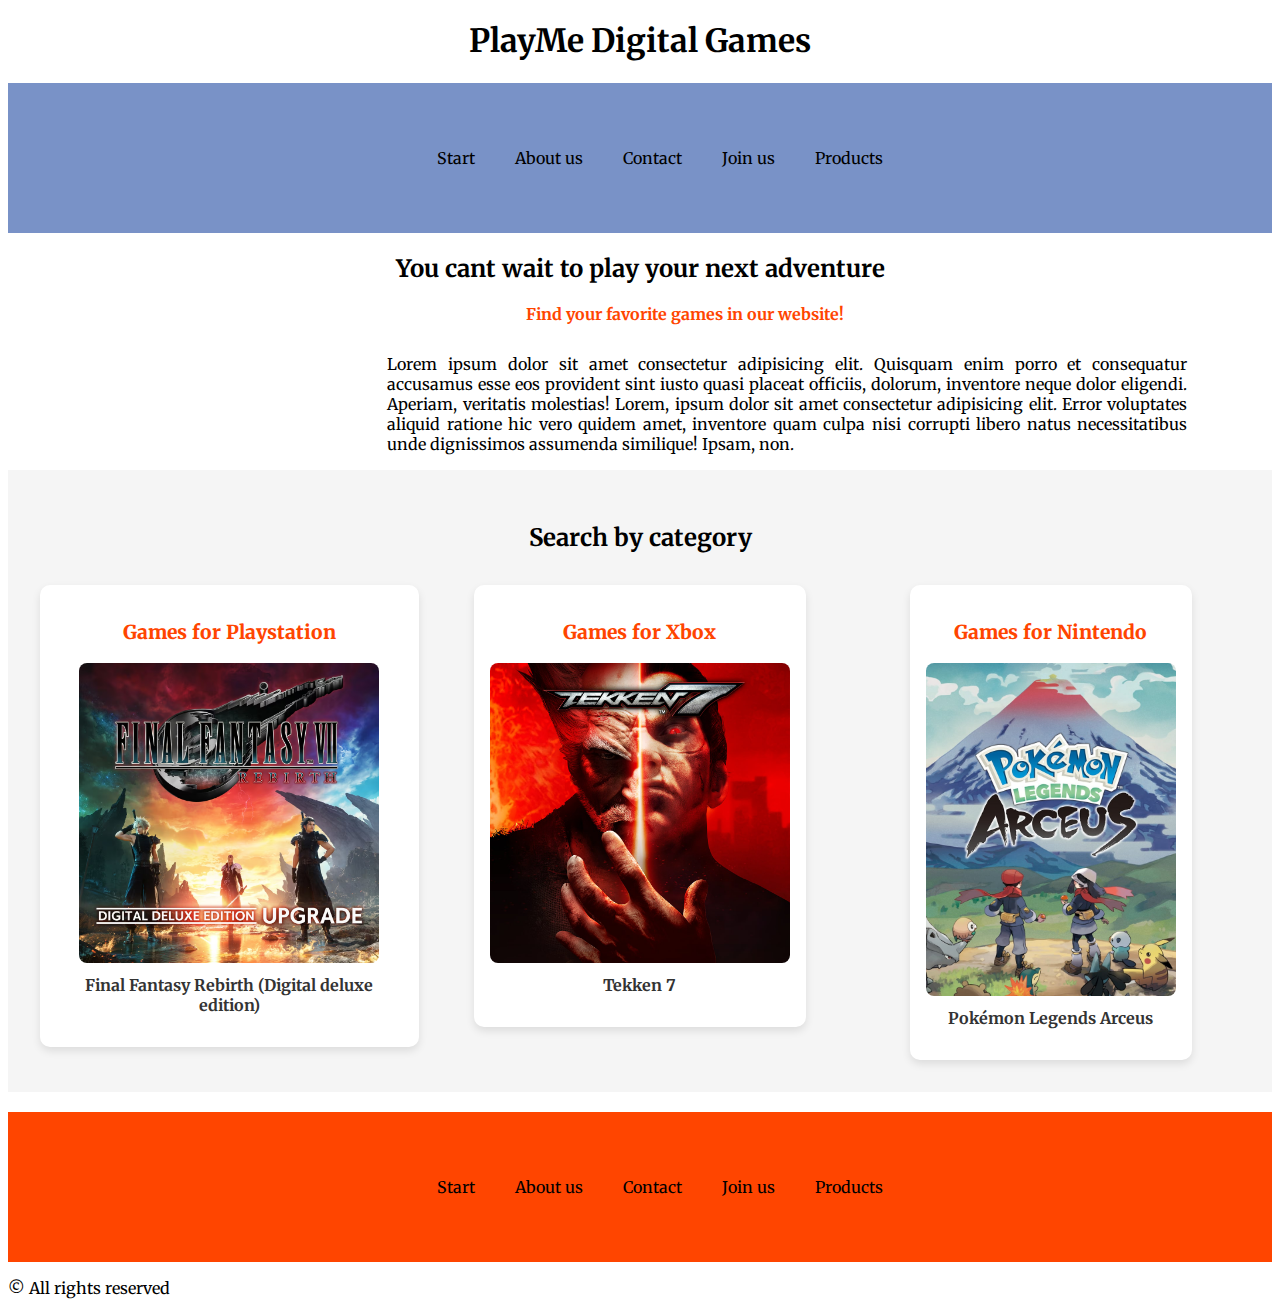
<file: index.html>
<!DOCTYPE html>
<html lang="es">
<head>
    <meta charset="UTF-8">
    <meta name="viewport" content="width=device-width, initial-scale=1.0">
    <title>PlayMe Digital Games</title>

    <link rel="stylesheet" href="./style/style.css">

    <link rel="preconnect" href="https://fonts.googleapis.com">
    <link rel="preconnect" href="https://fonts.gstatic.com" crossorigin>
    <link href="https://fonts.googleapis.com/css2?family=Merriweather:ital,wght@0,300;0,400;0,700;0,900;1,300;1,400;1,700;1,900&display=swap"
        rel="stylesheet">

</head>

<body>
    <!--Flex container-->
    <header>
        <h1>PlayMe Digital Games</h1>
        
        <!-- Flex item -->
        <nav>
            <ul>
                <li><a href="#">Start</a></li>
                <li><a href="./pages/aboutus.html">About us</a></li>
                <li><a href="./pages/contact.html">Contact</a></li>
                <li><a href="./pages/joinus.html">Join us</a></li>
                <li><a href="./pages/products.html">Products</a></li>

            </ul>
        </nav>
    </header>

    <!-- Principal content -->
    <main>
        <section>
        
            <h2>You cant wait to play your next adventure</h2>
            <p class="findyour">Find your favorite games in our website!</p>

            <p class="description">Lorem ipsum dolor sit amet consectetur adipisicing elit.
                Quisquam enim porro et consequatur accusamus esse eos
                provident sint iusto quasi placeat officiis, dolorum, inventore
                neque dolor eligendi. Aperiam, veritatis molestias!
                Lorem, ipsum dolor sit amet consectetur adipisicing elit.
                Error voluptates aliquid ratione hic vero quidem amet, inventore quam culpa nisi corrupti libero natus
                necessitatibus unde dignissimos assumenda similique! Ipsam, non.
            </p>

        </section>
        <section style="padding: 2rem; background-color: #f5f5f5;">
  <h2 style="text-align: center; margin-bottom: 2rem;">Search by category</h2>

  <div class="games-grid">
    <article>
      <h3 style="color: orangered;">Games for Playstation</h3>
      <img src="./imagenes/ffrebirth.png" alt="Final Fantasy Rebirth" width="300px">
      <p>Final Fantasy Rebirth (Digital deluxe edition)</p>
    </article>

    <article>
      <h3 style="color: orangered;">Games for Xbox</h3>
      <img src="./imagenes/tekken.png" alt="Tekken 7" width="300px">
      <p>Tekken 7</p>
    </article>

    <article>
      <h3 style="color: orangered;">Games for Nintendo</h3>
      <img src="./imagenes/pokemon.png" alt="Pokemon Legends Arceus" width="250px">
      <p>Pokémon Legends Arceus</p>
    </article>
  </div>
</section>

<style>
  .games-grid {
    display: grid;
    grid-template-columns: repeat(auto-fit, minmax(280px, 1fr));
    gap: 2rem;
    justify-items: center;
    align-items: start;
  }

  .games-grid article {
    background-color: white;
    padding: 1rem;
    border-radius: 10px;
    box-shadow: 0 4px 8px rgba(0,0,0,0.1);
    text-align: center;
    transition: transform 0.2s;
  }

  .games-grid article:hover {
    transform: translateY(-5px);
  }

  .games-grid img {
    max-width: 100%;
    height: auto;
    border-radius: 8px;
  }

  .games-grid p {
    margin-top: 0.5rem;
    font-weight: bold;
    color: #333;
  }
</style>

    </main> <br>

    <nav class="down">
        <ul>
            <li><a href="#">Start</a></li>
            <li><a href="./pages/aboutus.html">About us</a></li>
            <li><a href="./pages/contact.html">Contact</a></li>
            <li><a href="./pages/joinus.html">Join us</a></li>
            <li><a href="./pages/products.html">Products</a></li>

        </ul>
    </nav>

    <footer>
        <p>© All rights reserved</p>
    </footer>

</body>
</html>
</file>
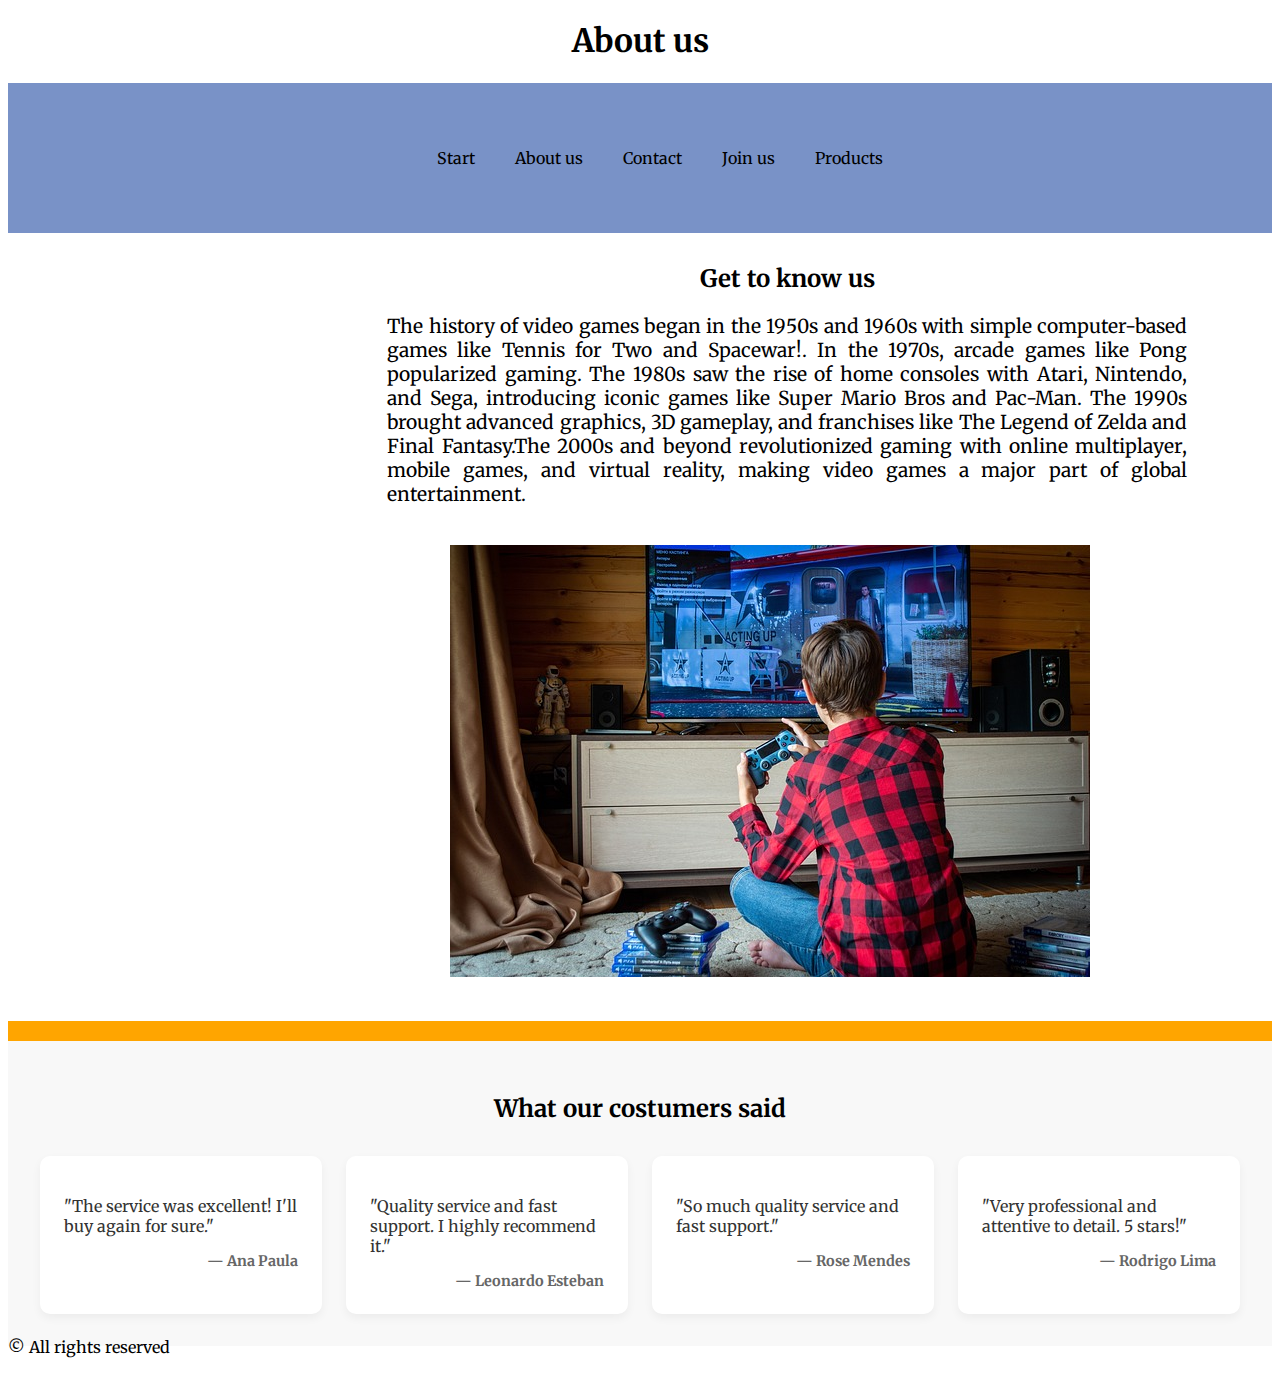
<file: pages/aboutus.html>
<!DOCTYPE html>
<html lang="es">
<head>
    <meta charset="UTF-8">
    <meta name="viewport" content="width=device-width, initial-scale=1.0">
    <title>About us - Playme Digital Games</title>

    <link rel="stylesheet" href="../style/style.css">

    <link rel="preconnect" href="https://fonts.googleapis.com">
    <link rel="preconnect" href="https://fonts.gstatic.com" crossorigin>
    <link href="https://fonts.googleapis.com/css2?family=Merriweather:ital,wght@0,300;0,400;0,700;0,900;1,300;1,400;1,700;1,900&display=swap"
    rel="stylesheet">

</head>
<body>
    <header>
        <h1>About us</h1>
        <nav>
            <ul>
                <li><a href="../index.html">Start</a></li>
                <li><a href="aboutus.html">About us</a></li>
                <li><a href="contact.html">Contact</a></li>
                <li><a href="joinus.html">Join us</a></li>
                <li><a href="products.html">Products</a></li>
            </ul>
        </nav>
    </header>
    <main>
        <section class="description2">
            <h2>Get to know us</h2>
            <p class="about-us">The history of video games began in the 1950s and 1960s with simple computer-based games like Tennis for Two and Spacewar!. In the 1970s, arcade games like Pong popularized gaming. The 1980s saw the rise of home consoles with Atari, Nintendo, and Sega, introducing iconic games like Super Mario Bros and Pac-Man. The 1990s brought advanced graphics, 3D gameplay, and franchises like The Legend of Zelda and Final Fantasy.The 2000s and beyond revolutionized gaming with online multiplayer, mobile games, and virtual reality, making video games a major part of global entertainment.</p>
        </section><br>
     
        <section class="playingpng">
        <article>
            <img src="../imagenes/playing.jpg" alt="a kid playing in the front of a tv"; >
        </article></section><br>

    </main>

  <br>  <div class="sticky-container">
        <div class="sticky-box"> </div>

<section id="resenhas" style="padding: 2rem; background-color: #f8f8f8;">
  <h2 style="text-align: center; margin-bottom: 2rem;">What our costumers said</h2>

  <div class="grid-resenhas">
    <div class="resenha">
      <p>"The service was excellent! I'll buy again for sure."</p>
      <h4>— Ana Paula</h4>
    </div>

    <div class="resenha">
      <p>"Quality service and fast support. I highly recommend it."</p>
      <h4>— Leonardo Esteban</h4>
    </div>

    <div class="resenha">
      <p>"So much quality service and fast support."</p>
      <h4>— Rose Mendes</h4>
    </div>

    <div class="resenha">
      <p>"Very professional and attentive to detail. 5 stars!"</p>
      <h4>— Rodrigo Lima</h4>
    </div>
  </div>
</section>

<style>
  .grid-resenhas {
    display: grid;
    grid-template-columns: repeat(auto-fit, minmax(250px, 1fr));
    gap: 1.5rem;
  }

  .resenha {
    background-color: white;
    padding: 1.5rem;
    border-radius: 10px;
    box-shadow: 0 4px 10px rgba(0, 0, 0, 0.05);
    transition: transform 0.2s;
  }

  .resenha:hover {
    transform: translateY(-5px);
  }

  .resenha p {
    font-size: 1rem;
    color: #333;
    margin-bottom: 1rem;
  }

  .resenha h4 {
    font-size: 0.9rem;
    color: #666;
    margin: 0;
    text-align: right;
  }
</style>

    </div>

    <footer>
        <p>© All rights reserved</p>
    </footer>

</body>
</html>
</file>
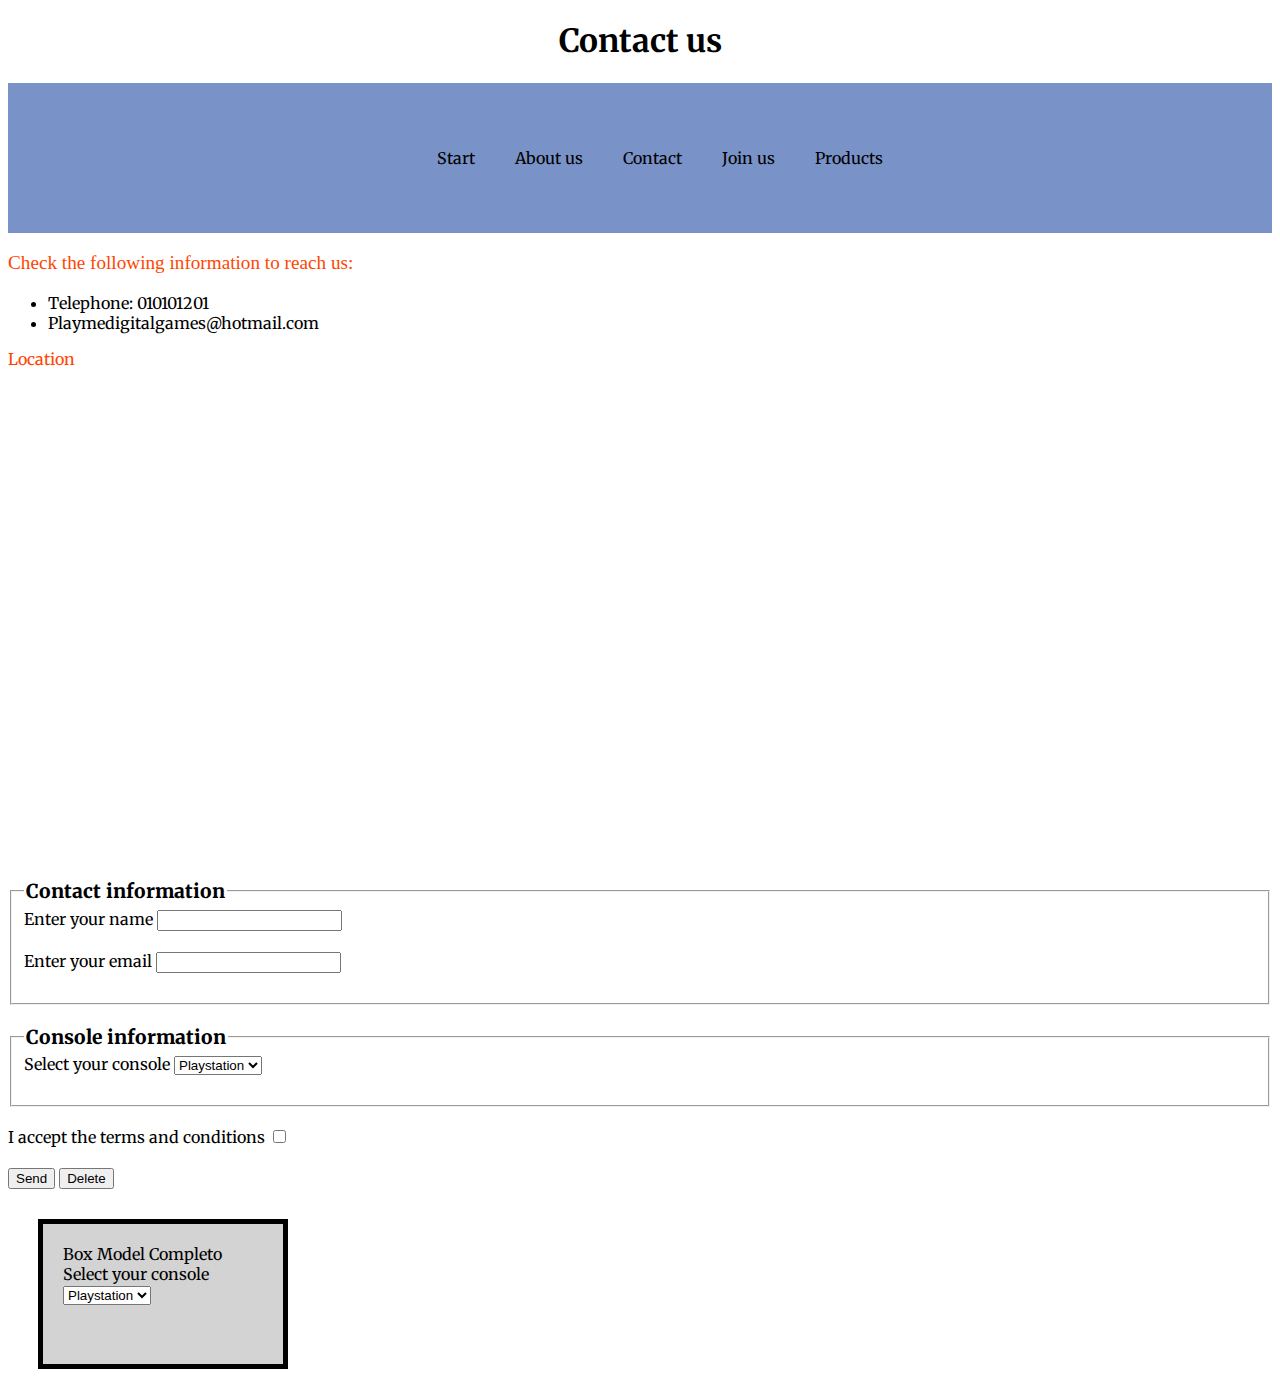
<file: pages/contact.html>
<!DOCTYPE html>
<html lang="es">
<head>
    <meta charset="UTF-8">
    <meta name="viewport" content="width=device-width, initial-scale=1.0">
    <title> Contact us - Play Me Digital Games </title>

    <link rel="stylesheet" href="../style/style.css">

    <link rel="preconnect" href="https://fonts.googleapis.com">
    <link rel="preconnect" href="https://fonts.gstatic.com" crossorigin>
    <link href="https://fonts.googleapis.com/css2?family=Merriweather:ital,wght@0,300;0,400;0,700;0,900;1,300;1,400;1,700;1,900&display=swap"
    rel="stylesheet">

</head>
<body>
    <header>
        <h1>Contact us</h1>
        <nav>
            <ul>
                <li><a href="../index.html">Start</a></li>
                <li><a href="aboutus.html">About us</a></li>
                <li><a href="contact.html">Contact</a></li>
                <li><a href="joinus.html">Join us</a></li>
                <li><a href="products.html">Products</a></li>
            </ul>
        </nav>
    </header>
    <main>
        <section>
            <h3 class="reach">Check the following information to reach us:</h3>
            <ul>
                <li>Telephone: 010101201</li>
                <li>Playmedigitalgames@hotmail.com</li>
            </ul>
            
            <!-- putting a map in the page -->

            <p style="color: orangered;">Location</p>
            <iframe src="https://www.google.com/maps/embed?pb=!1m18!1m12!1m3!1d4069.0556097534914!2d-118.39687320000002!3d33.930369999999996!2m3!1f0!2f0!3f0!3m2!1i1024!2i768!4f13.1!3m3!1m2!1s0x80c2b13445f8d8cf%3A0xf2f4b6e0195b561!2sSquare%20Enix%20U.S.A.%2C%20Inc.!5e1!3m2!1spt-BR!2sar!4v1740930218733!5m2!1spt-BR!2sar" width="600" height="450" style="border:0;" allowfullscreen="" loading="lazy" referrerpolicy="no-referrer-when-downgrade"></iframe>

            <form action="">
                <br> <br>
                <fieldset>
                    <legend>Contact information</legend>
                    <label for="name"> Enter your name</label>
                    <input type="text" id="name"> <br> <br>
                
                    <label for="email"> Enter your email</label>
                    <input type="text" id="email"> <br> <br>
                </fieldset>
                
                <br>
                
                <fieldset>
                    <legend>Console information</legend>
                    <label for="">Select your console</label>
                    <select name="" id="">
                        <option value="">Playstation</option>
                        <option value="">Xbox</option>
                        <option value="">Nintendo</option>
                    </select> <br> <br>
                
                </fieldset> <br>
                
                <label for="terms">I accept the terms and conditions</label>
                <input type="checkbox" Name="" id="Acept terms and conditions">
                <br> <br>
                
                <input type="submit" value="Send">
                <input type="reset" value="Delete">

            </form>
        </section>
        
        <!-- example trying to put some content in the box-->
        <div class="box-model">Box Model Completo
             <label for="">Select your console</label>
                    <select name="" id="">
                        <option value="">Playstation</option>
                        <option value="">Xbox</option>
                        <option value="">Nintendo</option>
        </div>

    </main> 

    <footer>
        <br> <br> <p>© All rights reserved</p>
    </footer>

</body>
</html>
</file>
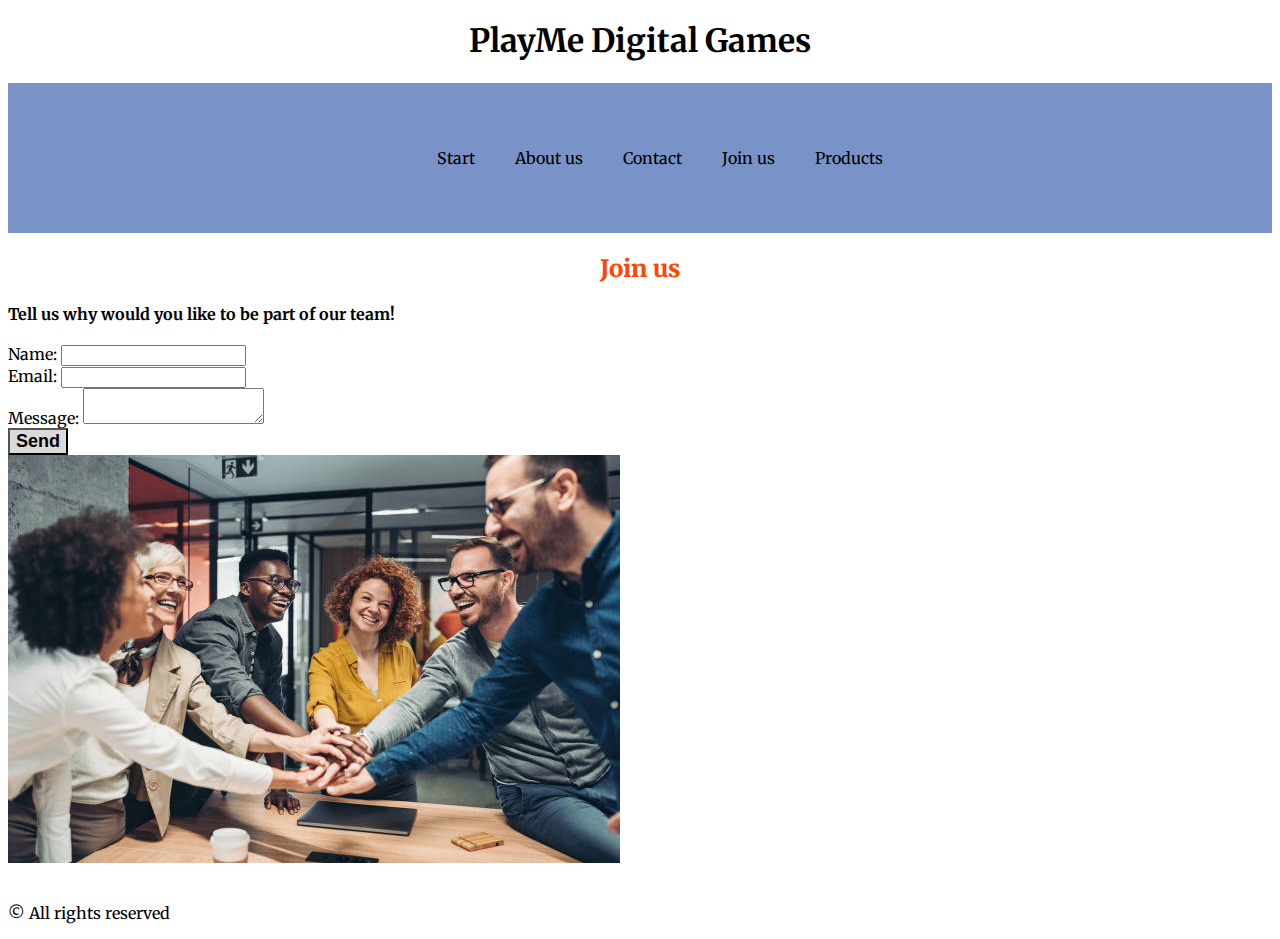
<file: pages/joinus.html>
<!DOCTYPE html>
<html lang="es">
<head>
    <meta charset="UTF-8">
    <meta name="viewport" content="width=device-width, initial-scale=1.0">
    <title>Join us - PlayMe Digital Games</title>

    <link rel="stylesheet" href="../style/style.css">

    <link rel="preconnect" href="https://fonts.googleapis.com">
    <link rel="preconnect" href="https://fonts.gstatic.com" crossorigin>
    <link href="https://fonts.googleapis.com/css2?family=Merriweather:ital,wght@0,300;0,400;0,700;0,900;1,300;1,400;1,700;1,900&display=swap"
    rel="stylesheet">

</head>
<body>
    <header>
        <h1>PlayMe Digital Games</h1>
        <nav>
            <ul>
                <li><a href="../index.html">Start</a></li>
                <li><a href="aboutus.html">About us</a></li>
                <li><a href="contact.html">Contact</a></li>
                <li><a href="joinus.html">Join us</a></li>
                <li><a href="products.html">Products</a></li>
            </ul>
        </nav>
    </header>
    <main>
        <section>
            <h2 style="color: orangered; font-weight: 800;">Join us</h2>
            <article style="font-weight: bold;">Tell us why would you like to be part of our team!</article> <br>

            <form action="https://formspree.io/f/mnnvqabk" method="POST">
  <label>
    Name:
    <input type="text" name="name" required>
  </label><br>

  <label>
    Email:
    <input type="email" name="email" required>
  </label><br>

  <label>
    Message:
    <textarea name="message" required></textarea>
  </label><br>

  <!-- Campo de segurança opcional -->
  <input type="text" name="_gotcha" style="display:none">

  <button type="submit">Send</button>
</form>

            
 <article>
        </section class= "office">
       
            <img src="../imagenes/office.png" alt="">
        </article>

    </main>

    <footer>
     <br> <p>© All rights reserved</p>
    </footer>

</body>
</html>
</file>
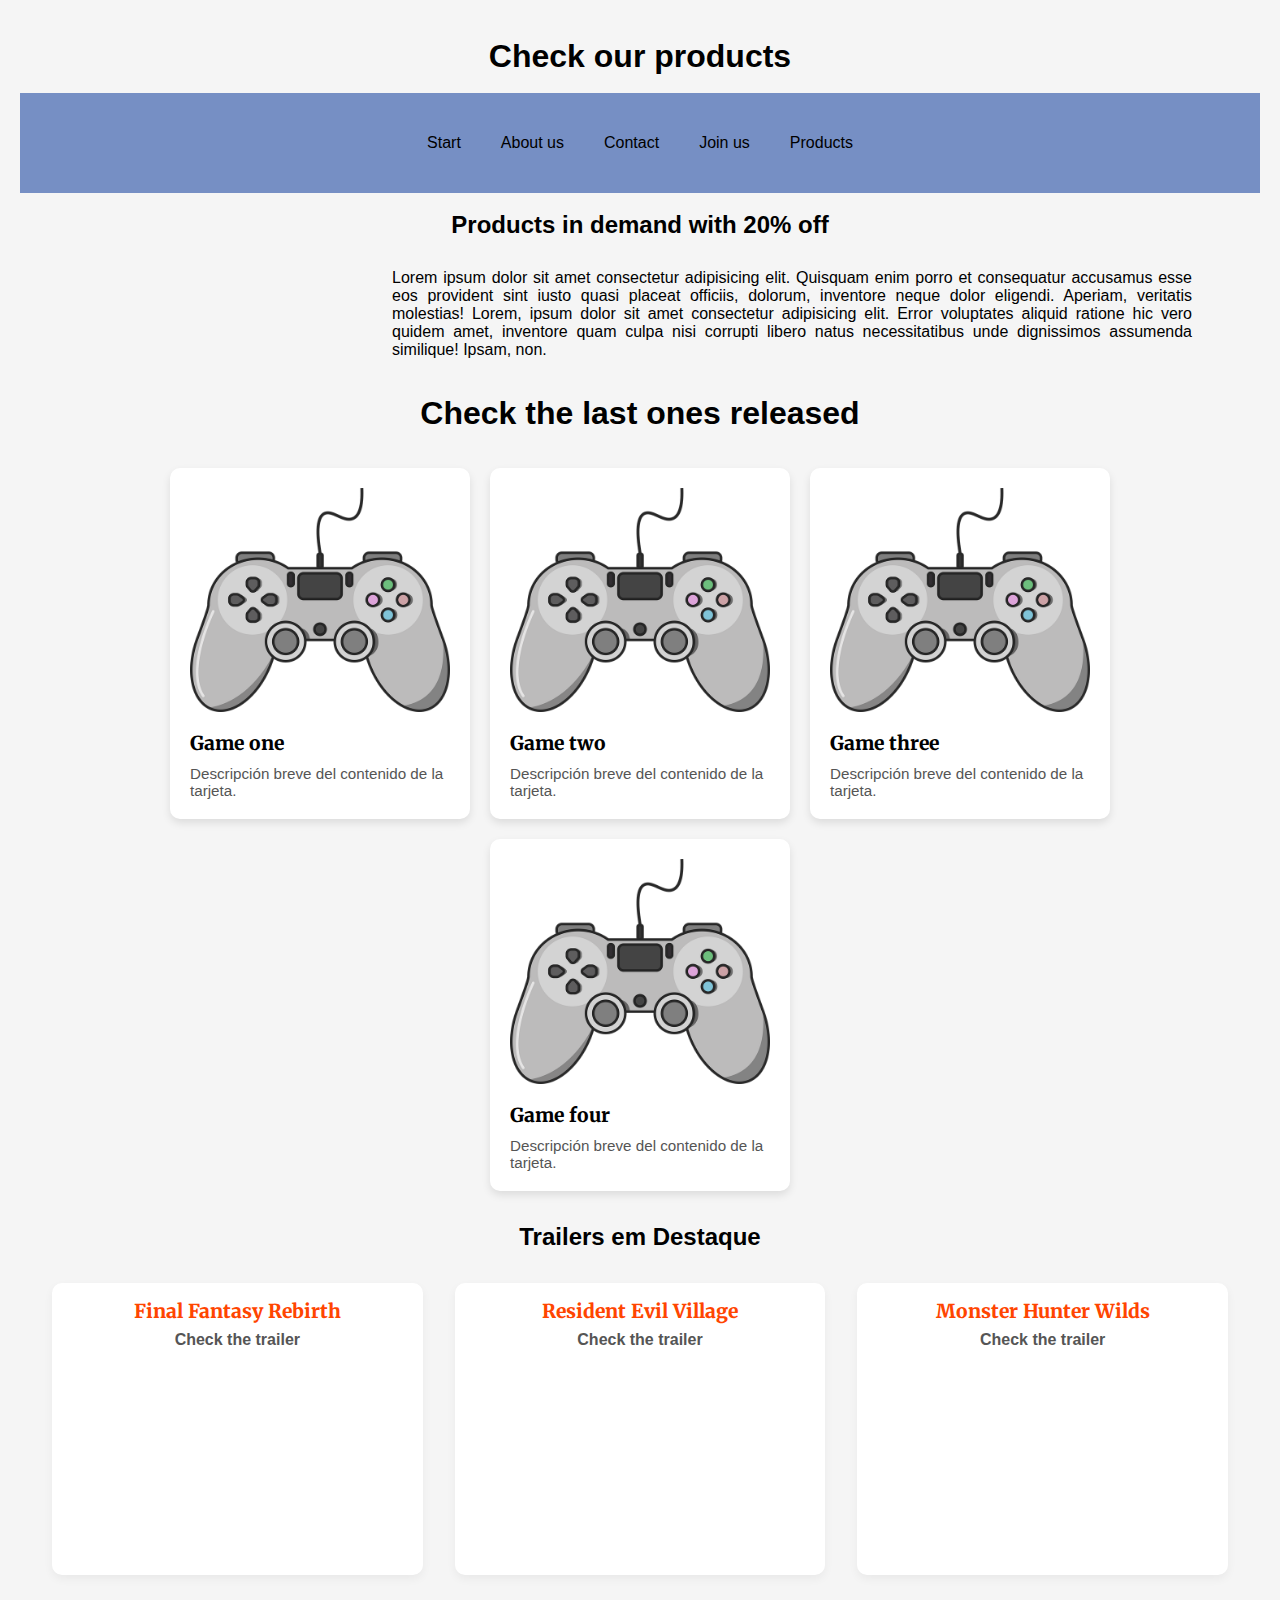
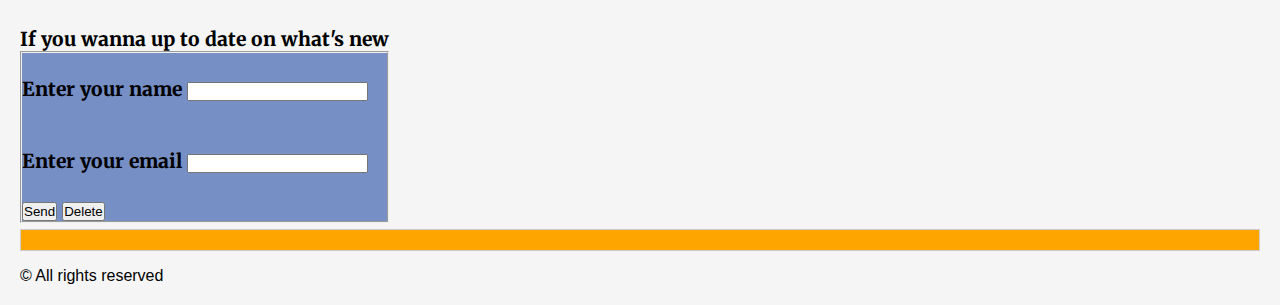
<file: pages/products.html>
<!DOCTYPE html>
<html lang="es">
<head>
    <meta charset="UTF-8">
    <meta name="viewport" content="width=device-width, initial-scale=1.0">
    <title>Products - PlayMe Digital Games</title>

    <link rel="stylesheet" href="../style/style.css">

    <link rel="preconnect" href="https://fonts.googleapis.com">
    <link rel="preconnect" href="https://fonts.gstatic.com" crossorigin>
    <link href="https://fonts.googleapis.com/css2?family=Merriweather:ital,wght@0,300;0,400;0,700;0,900;1,300;1,400;1,700;1,900&display=swap"
        rel="stylesheet">
    

</head>
<body>
    <header>
        <br><h1>Check our products</h1><br>
        <nav>
            <ul>
                <li><a href="../index.html">Start</a></li>
                <li><a href="aboutus.html">About us</a></li>
                <li><a href="contact.html">Contact</a></li>
                <li><a href="joinus.html">Join us</a></li>
                <li><a href="products.html">Products</a></li>
            </ul>
        </nav>
    </header>
    <main>

        <!-- putting videos in the page -->
        <section>
          <br>  <h2> Products in demand with 20% off</h2>
            <p class="description">Lorem ipsum dolor sit amet consectetur adipisicing elit.
                Quisquam enim porro et consequatur accusamus esse eos
                provident sint iusto quasi placeat officiis, dolorum, inventore
                neque dolor eligendi. Aperiam, veritatis molestias!
                Lorem, ipsum dolor sit amet consectetur adipisicing elit.
                Error voluptates aliquid ratione hic vero quidem amet, inventore quam culpa nisi corrupti libero natus
                necessitatibus unde dignissimos assumenda similique! Ipsam, non.
            </p> <br><br>

              <style>
    * {
      box-sizing: border-box;
      margin: 0;
      padding: 0;
    }

    body {
      font-family: Arial, sans-serif;
      background-color: #f5f5f5;
      padding: 20px;
    }

    .container1 {
      display: flex;
      flex-wrap: wrap;
      gap: 20px;
      justify-content: center;
    }

    .card {
      background-color: white;
      border-radius: 10px;
      box-shadow: 0 4px 8px rgba(0, 0, 0, 0.1);
      padding: 20px;
      width: 300px;
      transition: transform 0.3s ease;
    }

    .card:hover {
      transform: translateY(-5px);
    }

    .card img {
      width: 100%;
      border-radius: 10px;
    }

    .card h3 {
      margin-top: 15px;
      margin-bottom: 10px;
      font-size: 1.2em;
    }

    .card p {
      color: #555;
      font-size: 0.95em;
    }

    @media (max-width: 768px) {
      .card {
        width: 45%;
      }
    }

    @media (max-width: 500px) {
      .card {
        width: 100%;
      }
    }
  </style>
</head>
<body>

  <h1>Check the last ones released</h1> <br><br>
  <div class="container1">
    <div class="card">
      <img src="../imagenes/controle.png" alt="Game one">
      <h3>Game one</h3>
      <p>Descripción breve del contenido de la tarjeta.</p>
    </div>

    <div class="card">
       <img src="../imagenes/controle.png" alt="Imagen 2">
      <h3>Game two</h3>
      <p>Descripción breve del contenido de la tarjeta.</p>
    </div>

    <div class="card">
       <img src="../imagenes/controle.png" alt="Imagen 3">
      <h3>Game three</h3>
      <p>Descripción breve del contenido de la tarjeta.</p>
    </div>

    <div class="card">
       <img src="../imagenes/controle.png" alt="Imagen 4">
      <h3>Game four</h3>
      <p>Descripción breve del contenido de la tarjeta.</p>
    </div>
  </div>
            <section style="padding: 2rem; background-color: #f5f5f5;">
  <h2 style="text-align: center; margin-bottom: 2rem;">Trailers em Destaque</h2>

  <div class="video-grid">

    <section class="video-section">
      <h3 style="color: orangered;">Final Fantasy Rebirth</h3>
      <p class="trailer">Check the trailer</p>
      <iframe width="100%" height="315" src="https://www.youtube.com/embed/ESADIKP28AE?si=Pul3JkB4cqzpgaer"
        title="YouTube video player" frameborder="0" allow="accelerometer; autoplay; clipboard-write; encrypted-media; gyroscope; picture-in-picture; web-share"
        referrerpolicy="strict-origin-when-cross-origin" allowfullscreen></iframe>
    </section>

    <section class="video-section">
      <h3 style="color: orangered;">Resident Evil Village</h3>
      <p class="trailer">Check the trailer</p>
      <iframe width="100%" height="315" src="https://www.youtube.com/embed/btFclZUXpzA?si=9onbU3YDrLZulB7m"
        title="YouTube video player" frameborder="0" allow="accelerometer; autoplay; clipboard-write; encrypted-media; gyroscope; picture-in-picture; web-share"
        referrerpolicy="strict-origin-when-cross-origin" allowfullscreen></iframe>
    </section>

    <section class="video-section">
      <h3 style="color: orangered;">Monster Hunter Wilds</h3>
      <p class="trailer">Check the trailer</p>
      <iframe width="100%" height="315" src="https://www.youtube.com/embed/a_wNFT4j6qI?si=CRwndEkwDKqNgFDf"
        title="YouTube video player" frameborder="0" allow="accelerometer; autoplay; clipboard-write; encrypted-media; gyroscope; picture-in-picture; web-share"
        referrerpolicy="strict-origin-when-cross-origin" allowfullscreen></iframe>
    </section>

  </div>
</section>

<style>
  .video-grid {
    display: grid;
    grid-template-columns: repeat(auto-fit, minmax(320px, 1fr));
    gap: 2rem;
  }

  .video-section {
    background-color: white;
    padding: 1rem;
    border-radius: 10px;
    box-shadow: 0 4px 10px rgba(0, 0, 0, 0.05);
    text-align: center;
  }

  .video-section h3 {
    margin-bottom: 0.5rem;
  }

  .video-section p.trailer {
    font-weight: bold;
    color: #555;
    margin-bottom: 1rem;
  }

  .video-section iframe {
    border-radius: 8px;
    width: 100%;
    max-width: 100%;
    height: auto;
    aspect-ratio: 16/9;
  }
</style>

    <section class="legend">
    <legend>If you wanna up to date on what's new
    <fieldset class="whatsnew"> 
        <br><label for="name"> Enter your name</label>
        <input type="text" id="name"> <br> <br>
    
        <br><label for="email"> Enter your email</label>
        <input type="text" id="email"> <br> <br>    
                <input type="submit" value="Send">
                <input type="reset" value="Delete">
    </fieldset>
    </legend>
    </section>

    <div class="block-element"> </div>

    </main>

    <footer>
        <p>© All rights reserved</p>
    </footer>

</body>
</html>
</file>
<file: style/style.css>
body {
    font-family: "Merriweather", serif;
}

a {
    text-decoration: none;
    color: black;
}

nav{
    background-color: rgba(60, 96, 173, 0.685);
    display: flex;
    justify-content:center;
    align-items: center;
    height: 50px;
    padding: 50px;
}

nav ul{
    list-style-type: none;
    display: flex;
}

nav ul li{
    margin: 20px;
}

h1 {
    text-align: center;
}

h2{
    text-align: center;
}

h3 {
    font-weight: 800;
    color: black;
    text-transform: none;
    font-family: "Merriweather", serif;
    font-size: larger;

}

.legend{
    margin-top: 20px;
    font-weight: bold;   
  display: inline-block;  /* permite aplicar espaçamento */
  margin-bottom: 6px;
}

button{
    background-color: rgb(218, 218, 218);
    font-weight: 600;
    font-size: large;
}


.about-us{

    color: black;
    font-size: larger;
}

.reach{
    font-weight: 400;
    color: orangered;
    text-transform: none;
    font-family: 'Times New Roman', Times, serif;
}

.findyour{
    color: orangered;
    font-weight: bold;
    margin-left: 41%;
}


.trailer{
    color: rgba(17, 49, 117, 0.685);
    font-weight: bold;
}

.description{
    margin-left: 30%;
    margin-top: 30px;
    max-width: 800px;
    text-align:justify;
}

    .description2{
    margin-left: 30%;
    margin-top: 30px;
    max-width: 800px;
    text-align:justify;

}

.playingpng {
    margin-left: 35%;
    
}

.office{
    margin-left: 35%;
}


.video-section1{
    margin-top: 40px;
}

 .video-section2{
    margin-top: 40px;
  }

  .video-section3{
    margin-top: 40px;
  }



legend{
    font-weight: 800;
    color: black;
    text-transform: none;
    font-family: "Merriweather", serif;
    font-size: larger;
}


.down{
    background-color: orangered;
}

.whatsnew{
    background-color: rgba(60, 96, 173, 0.685);
}

.padding-box {
    width: 200px;
    height: 100px;
    background-color: lightgray;
    padding: 20px;
}

.border-box {
    width: 200px;
    height: 100px;
    background-color: lightgray;
    padding: 20px;
    border: 5px solid black;
}

.margin-box {
    width: 200px;
    height: 100px;
    background-color: lightgray;
    padding: 20px;
    border: 5px solid black;
    margin: 30px;
}



.box-model {
    width: 200px;
    height: 100px;
    background-color: lightgray;
    padding: 20px;
    border: 5px solid black;
    margin: 30px;
}

.block-element {
    display: block;
    width: 100%;
    margin-top: 0;
    margin-bottom: 1rem;
    padding: 0.5rem;
    background-color: #f0f0f0;
    border: 1px solid #ccc;
    font-family: Arial, sans-serif;
    font-size: 16px;
    position: sticky;
    top: 10px;
    background-color: orange;
    padding: 10px;
    
}

.relative-box {
    position: relative;
    top: 20px;
    left: 10px;
    background-color: lightblue;
    padding: 10px;
}

.sticky-container {
    height: 300px;
    background-color: lightblue;
}

.sticky-box {
    position: sticky;
    top: 10px;
    background-color: orange;
    padding: 10px;
}
</file>
